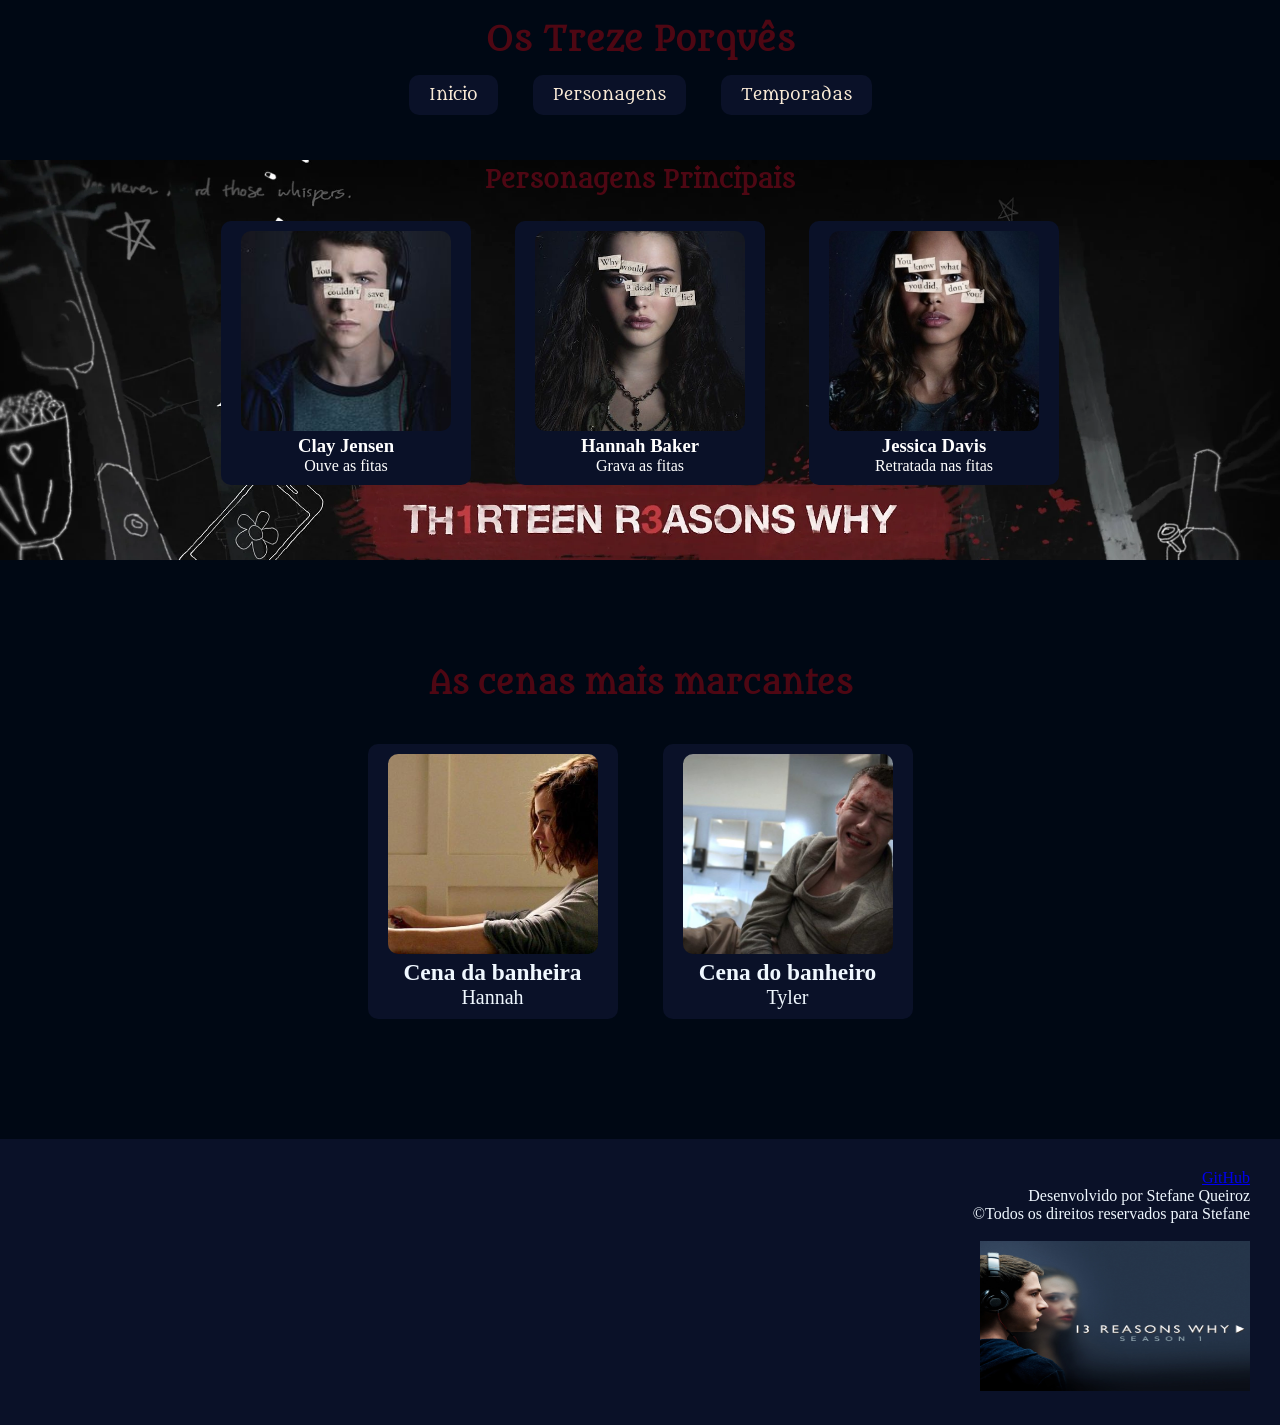
<file: index.htm>
<!DOCTYPE html>
<html lang="pt-br">
<head>
    <meta charset="UTF-8">
    <meta name="viewport" content="width=device-width, initial-scale=1.0">
    <link rel="stylesheet" href="./style.css"> 
    <title> Pagina Inicial </title>
    <link rel="shortcut icon" href="./imagens/guia-icon/favicon.png" type="image/x-icon"> <!-- Configuração para modificar o icone da guia -->
</head>
<!-- Esta pag é para colocar algumas caixas usando InlineBlock-->
<body>
    <header> 
        <h1> Os Treze Porquês </h1> <!-- Titulo - Serie -->
        <nav> 
            <a href="./index.htm"> Inicio </a>
            <a  href="./personagens.html"> Personagens </a>
            <a href="./"> Temporadas </a>
        </nav>
    </header>
    
    <main> 
        <!-- Conteudo principal do site -->

         <section id="personagens"> <!-- Sessao de Personagens -->
            <h2> Personagens Principais </h2>

            <article class="card-personagem"> <!-- Primeiro Personagem - Clay-->
                <img src="./imagens/personagem-clay/clay-capa-colagem.jpg" alt="perfil clay"> 
                <h3>  Clay Jensen  </h3>
                <p> Ouve as fitas </p>
            </article>

            <article class="card-personagem"> <!-- Segundo Personagem- Hannah -->
                <img src="./imagens/personagem-hannah/hannah-capa-colagem.jpg" alt=" perfil hannah "> 
                <h3> Hannah Baker </h3>
                <p> Grava as fitas </p>
            </article>

            <article class="card-personagem"> <!-- Terceiro Personagem- Jessica -->
                <img src="./imagens/personagem-jessica/jess-capa-colagem.jpg" alt=" perfil jessica "> 
                <h3> Jessica Davis </h3>
                <p> Retratada nas fitas </p>
            </article>
         </section>
         <section id="sessao-cenas">
            <h2> <strong> As cenas mais marcantes </strong> </h2>
            <article class="cenas"> 
                <img src="./imagens/cenas/cena-da-banheira-perfil2.jpg" alt="hannah na banheira com o rosto de perfil"> 
                <h3> Cena da banheira </h3>
                        Hannah
                <p> </p>
            </article>
            <article class="cenas"> 
                <img src="./imagens/cenas/cena-do-banheiro.jpg" alt="tyler sentado no chao do banheiro chorando com o corpo machucado"> 
                <h3> Cena do banheiro </h3>
                        Tyler  
                <p> </p>
            </article>
         </section>
    </main>
    <footer> 
        <a href="https://github.com/dashboard" target="_blank"> GitHub </a>
        <p> Desenvolvido por Stefane Queiroz </p>
        &copy;Todos os direitos reservados para Stefane
        <br> 
        <br>
        <section>
        <img src="./imagens/rodape/footer-capa.jpg" alt="" height="150px" width="270px">
        </section>
    </footer>
</body>
</html>
</file>
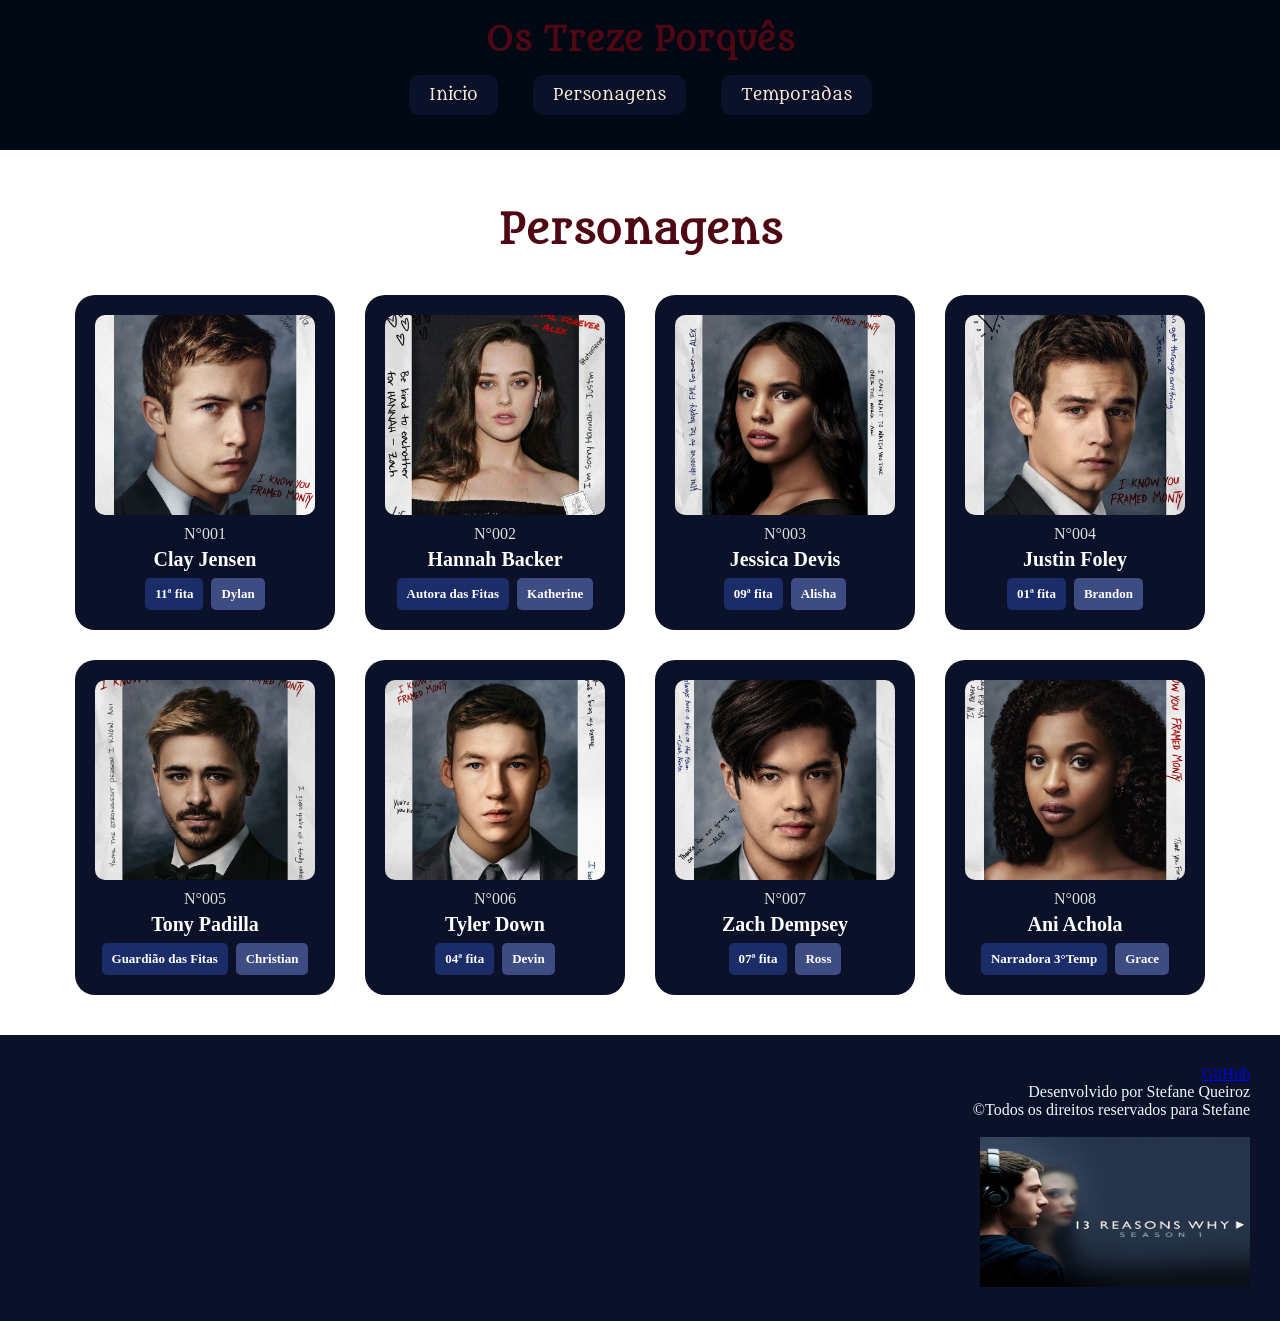
<file: personagens.html>
<!DOCTYPE html>
<html lang="pt-br">
<head>
    <meta charset="UTF-8">
    <meta name="viewport" content="width=device-width, initial-scale=1.0">
    <title> Personagens</title>

    <link rel="stylesheet" href="./style.css"> 
    <link rel="stylesheet" href="./personagens.css"> 
    <link rel="shortcut icon" href="./imagens/guia-icon/favicon.png" type="image/x-icon"> <!-- Configuração para modificar o icone da guia -->

</head>

<!-- Esta pag é para colocar algumas caixas usando Flexbox-->

<!--botao para os personagens "FITA X" e "Nome real" -->

<body>
    <header> 
        <h1> Os Treze Porquês </h1> <!-- Titulo - Serie -->
        <nav> 
            <a href="./index.htm"> Inicio </a>
            <a  href="./personagens.html"> Personagens </a>
            <a href="./"> Temporadas </a>
            <link rel="stylesheet" href="style.css"> <!-- Copiando o estilo de css da pagina inicial-->
        </nav>
    </header>
    <main> 
        <section id="personas"> <!-- Sessao de personagens-->
            <h2 id="h2-sessao-titulo"> Personagens </h2> <!-- Titulo principal da pagina-->
            <div class="container-personas"> <!-- Container para os cards-->

            <div class="itens"> <!-- Cards com os personagens 1 -->
                <img src="./imagens/personagens-cards/card-clay/Clay Jensen.jfif" alt="clay"> 
                <p id="itens-p"> N°001</p>
                <h3 class="itens-h3"> Clay Jensen </h3>
                <div class="card-interno"> 
                    <span class="tag card-interno-fitas"> 11ª fita </span> 
                    <span class="tag card-interno-nome"> Dylan </span>
                    <!--DIVIDINDO O COMANDO DE CSS COM TAG--> 
                    <!-- O 'TAG' SERVE COMO SE FOSSE UM CONTAINER NO SPAN NO CSS, PODENDO DAR CARACTERISTICAS PRA TODOS DE UMA VEZ, DEPOIS, COLOCANDO APENAS O 'CARD-XXXX' DA PARA DAR CARACTERISTICAS MAIS ESPECIFICAS/-->
                </div>
            </div>

            <div class="itens"> <!-- Cards com os personagens 2 -->
                <img src="./imagens/personagens-cards/card-hannah/hannah backer.jpg" alt="hannah"> 
                <p id="itens-p"> N°002 </p>
                <h3 class="itens-h3"> Hannah Backer </h3>
                <div class="card-interno"> 
                    <span class="tag card-interno-fitas"> Autora das Fitas </span>
                    <span class="tag card-interno-nome"> Katherine </span>
                </div>
            </div>
 
            <div class="itens"> <!-- Cards com os personagens 3 -->
                <img src="./imagens/personagens-cards/card-jessica/Jessica Davis.jfif" alt="jessica"> 
                <p id="itens-p"> N°003 </p>
                <h3 class="itens-h3"> Jessica Devis </h3>
                <div class="card-interno"> 
                    <span class="tag card-interno-fitas"> 09ª fita </span>
                    <span class="tag card-interno-nome"> Alisha </span>
                </div>
            </div> 

            <div class="itens"> <!-- Cards com os personagens 4 -->
                <img src="./imagens/personagens-cards/card-justin/Justin Foley.jfif" alt="justin"> 
                <p id="itens-p"> N°004</p>
                <h3 class="itens-h3"> Justin Foley </h3>
                <div class="card-interno"> 
                    <span class="tag card-interno-fitas"> 01ª fita </span>
                    <span class="tag card-interno-nome"> Brandon </span>
                </div>
            </div>

            <div class="itens"> <!-- Cards com os personagens 5 -->
                <img src="./imagens/personagens-cards/card-tony/Tony Padilla.jfif" alt="Tony"> 
                <p id="itens-p"> N°005 </p>
                <h3 class="itens-h3"> Tony Padilla </h3>
                <div class="card-interno"> 
                    <span class="tag card-interno-fitas"> Guardião das Fitas </span>
                    <span class="tag card-interno-nome"> Christian </span>
                </div>
            </div>

            <div class="itens"> <!-- Cards com os personagens  6-->
                <img src="./imagens/personagens-cards/card-tyler/Tyler Down.jfif" alt="tyler"> 
                <p id="itens-p"> N°006 </p>
                <h3 class="itens-h3"> Tyler Down </h3>
                <div class="card-interno"> 
                    <span class="tag card-interno-fitas"> 04ª fita</span>
                    <span class="tag card-interno-nome"> Devin </span>
                </div>
            </div>

            <div class="itens"> <!-- Cards com os personagens  7-->
                <img src="./imagens/personagens-cards/card-zach/Zach Dempsey (2).jfif" alt="zach"> 
                <p id="itens-p"> N°007 </p>
                <h3 class="itens-h3"> Zach Dempsey </h3>
                <div class="card-interno"> 
                    <span class="tag card-interno-fitas"> 07ª fita </span>
                    <span class="tag card-interno-nome"> Ross </span>
                </div>
            </div>

            <div class="itens"> <!-- Cards com os personagens 8 -->
                <img src="./imagens/personagens-cards/card-ani/Ani Achola.jfif" alt="ani"> 
                <p id="itens-p"> N°008 </p>
                <h3 class="itens-h3"> Ani Achola </h3>
                <div class="card-interno"> 
                    <span class="tag card-interno-fitas"> Narradora 3°Temp </span>
                    <span class="tag card-interno-nome"> Grace </span>
                </div>
            </div>
        </div>

        </section>
    </main>

</body>
<footer> 
    <a href="https://github.com/dashboard" target="_blank"> GitHub </a>
    <p> Desenvolvido por Stefane Queiroz </p>
    &copy;Todos os direitos reservados para Stefane
    <br> 
    <br>
    <section>
    <img src="./imagens/rodape/footer-capa.jpg" alt="" height="150px" width="270px">
    </section>
    <link rel="stylesheet" href="style.css"> <!-- Pegando o style do footer inicial-->
</footer>
</html>
</file>
<file: style.css>
/* importar a fonte do google fonts*/
@import url('https://fonts.googleapis.com/css2?family=Metamorphous&display=swap'); /* Fonte para os Titulos */ 
@import url('https://fonts.googleapis.com/css2?family=Metamorphous&family=Mozilla+Headline:wght@200..700&display=swap'); /* Fonte para o corpo */
 

/* resete basico */
*{
    box-sizing: border-box; 
    margin: 0%;
    padding: 0%;
}

/*Conf. para todo o corpo do site */
body{ 
    text-align: center; 
    background-color: #000814 ;
}

header{ 
    color: rgb(78, 7, 19); 
    padding: 20px; 
    font-family: 'Metamorphous';
   /* alterei a fonte do titulo principal usando a fonte que exportei do google fonts*/
}

/* Menu de navegaçao*/
nav a{
    text-decoration: none; /* Tira a decoração do texto */ 
    color: antiquewhite;
    background-color: #0a1128;
    display: inline-block; /* deixa os itens lado a lado */ 
    margin: 15px;
    padding: 10px 20px;
    border-radius: 10px; /* para deixar as bordas arredondadas */
    font-family: 'Metamorphous'; /* alteração da fonte */
}
nav a:hover{ /* siginifica: quando o mouse passar por cima de tal conteudo (nav) ele vai mudar de cor, nesse caso a cor vai ficar mais clara e ira aumentar de tamanho */
    background-color: #660708;
    font-size: 25px;
}

/*Article dos cards dos personagens */
.card-personagem{
    width: 250px;
    display: inline-block; /* deixando os itens lado a lado */
    margin: 20px;
    padding: 10px 20px ;
    background-color: #0a1128;
    border-radius: 10px;
    text-align: center;
    color: white;
}
.card-personagem img{
    width: 100%; /* para deixar tudo do mesmo tamanho sem precisar mudar toda hora*/
    height: 200px;
    border-radius: 10px;
    object-fit: cover; /* para a imagem nao ficar sem qualidade/distorcida */
}

#personagens{ 
    background-image: url(./imagens/banner/banner-serie.webp);
    height: 400px;
    background-size: cover;
    background-repeat: no-repeat;
    /* alterar o tamanho da imagem - background-size = cover ou contain */
    /* nao repetir a imagem varias vezes - background-repeat: no-repeat ou repeat*/
    /* para mudar a posiçao da imagem - background-position: center */
}
h2{ 
    font-family: 'Metamorphous'; /* alteração da fonte */
    color: rgb(78, 7, 19); 
    margin-top: 10px;
    margin-bottom: 6px;
    padding-top: 5px;
}
#sessao-cenas{ 
    margin-top: 100px;
    margin-bottom: 100px;
    font-size: 20px;

}

.cenas{
    width: 250px;
    display: inline-block; /* deixando os itens lado a lado */
    margin: 20px;
    padding: 10px 20px ;
    background-color: #0a1128;
    border-radius: 10px;
    text-align: center;
    margin-top: 35px;
    color: aliceblue;
}
.cenas img{ 
    width: 100%; /* para deixar tudo do mesmo tamanho sem precisar mudar toda hora*/
    height: 200px;
    border-radius: 10px;
    object-fit: cover; /* para a imagem nao ficar sem qualidade/distorcida */
}

footer{ 
    color: aliceblue;
    background-color: #0a1128;
    text-align: end;
    padding: 30px;
    text-decoration: none;

}
</file>
<file: personagens.css>
/* importar a fonte do google fonts*/
@import url('https://fonts.googleapis.com/css2?family=Metamorphous&display=swap'); /* Fonte para os Titulos */ 
@import url('https://fonts.googleapis.com/css2?family=Metamorphous&family=Mozilla+Headline:wght@200..700&display=swap'); /* Fonte para o corpo */

/*cores para o site 
  background-color: #000814 ; AZUL ESCURO
   color: rgb(78, 7, 19); VERMELHO
    background-color: #0a1128; AZUL CLARO

}*/
 

/* resete basico */
*{
    box-sizing: border-box; 
    margin: 0%;
    padding: 0%;
}

/*Conf. para todo o corpo do site */
body{ 
    
    background-color: aliceblue;
}

/* SESSAO DE TUDO */
#personas{
    background-color: white;
    padding: 40px 20px ; /* espaçamento internos */
}

/* TITULO DA SESSAO */
#h2-sessao-titulo{ 
    color: rgb(78, 7, 19); 
    font-family: 'Metamorphous';
    font-size: 40px;
    margin-bottom: 40px;
}


/* CONTAINER DOS CARDS */
.container-personas{ 
    display: flex;
    flex-wrap: wrap; /* QUEBRA DE LINHA CASO NAO HOUVER ESPAÇAMENTO SUFICIENTE */
    justify-content: center;
    align-items: stretch; /* ELE IRA DEIXAR OS ITENS COM A MESMA ALTURA, "ESTICANDO" COM O TAMANHO DO CONTAINER*/
    gap: 30px ; /* ESPAÇAMENYTO ENTRE OS PROPRIOS ITENS (cards) (diferente do padding */
}

/* CARD DE PERSONAGENS */
.itens{ 
    width: 260px ;
    background-color: #0a1128;
    border-radius: 20px;
    padding: 20px;


    display: flex ; /* ativa o flexbox*/
    flex-direction: column; /* ativa o comportamento de coluna */
    justify-content:space-between; /* alinha os itens da caixa no eixo principal, que é na vertical, pois, esta em coluna*/

}

/*MOVIMENTO NO CARD */
/* active - para ativar uma animação ao clicar */
/* houver - para ativar quando passar o mouse por cima da caixa */

.itens:hover{ 
    transform: translateY(-30px); /* para a caixa de mexer conforme a direçção do eixo, y ou x */
    box-shadow: 0 0 20px #0a1128; /* para a caixa ter uma sombra */

}

.tag:active{
    background-color: #212530; 

}

/* CARD PERSONAGENS NA IMAGEM */
.itens img{ 
    width: 220px;
    height: 200px;

    object-fit: cover; /* evitar a distorção da imagem*/
    border-radius: 10px;
    margin-bottom: 10px ;
}

/* PARAGRAGO DENTRO DO ITEN*/
#itens-p{ 
    color: #dfdfdf;
    font-weight: 10px;
    margin-bottom: 5px;
}

/* TITULO H3 */
.itens-h3{ 
    color: white;
    font-size: 20px;
    margin-bottom: 7px;
}

/* CARDS DENTRO DA CAIXA PRINCIPAL */
.card-interno{ 
    display: flex;
    flex-wrap: wrap; /* quebra de linha conforme o tamanho */
    gap: 8px;
    justify-content: center;

}

/*DIVIDINDO O COMANDO DE CSS COM TAG NOS SPAN-CARS INTERNOS*/
/*O 'TAG' SERVE COMO SE FOSSE UM CONTAINER NO SPAN NO CSS, PODENDO DAR CARACTERISTICAS PRA TODOS DE UMA VEZ, DEPOIS, COLOCANDO APENAS O 'CARD-XXXX' DA PARA DAR CARACTERISTICAS MAIS ESPECIFICAS*/
.tag{
    color: #ffffff;
    padding: 8px 10px;
    border-radius: 5px;
    font-size: 13px;
    font-weight: bold; /* largura da fonte*/
    display: inline-block;


}

/* SPAN 1 - PARTICIPAÇÃO NA FITA */
.card-interno-fitas{
    background-color:#1b2d69
}

/* SPAN 2 - NOMES REAIS DOS ATORES */
.card-interno-nome{ 
    background-color:#3d4c83 ;
}


/* MEDIA QUERY */ /* comportamento */

@media(max-width:600px){
    #h2-sessao-titulo{
        color: #0a1128;
        font-size: 60px;
    }
    .itens{
        max-width: 320px;
    }
}
</file>
